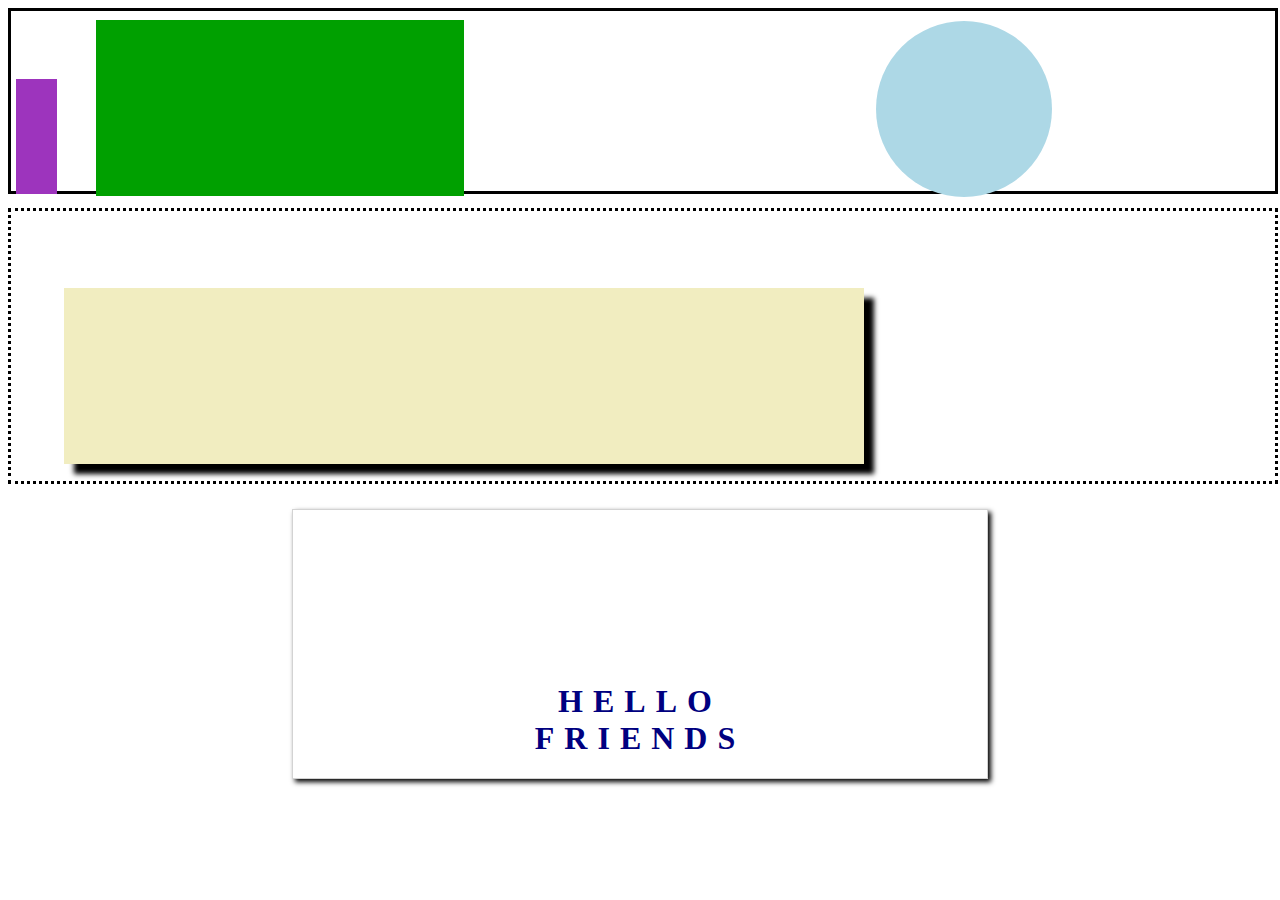
<file: second/index.html>
<!DOCTYPE html>
<html lang="en">
<head>
    <meta charset="UTF-8">
    <meta name="viewport" content="width=device-width, initial-scale=1.0">
    <meta http-equiv="X-UA-Compatible" content="ie=edge">
    <title>Document</title>
    <link rel="stylesheet" href="index.css" />
</head>

<body>
    <div class="shapes">
        <div class="rectangle-one"></div>
        <div class="rectangle-two"></div>
        <div class="circle"></div>
    </div>
    <div class="middle"></div>
        <div class="shaded-rectangle"></div>
    <div class="hello">
        <h1>HELLO <br> FRIENDS</h1>
    </div>
</body>
</html>
</file>
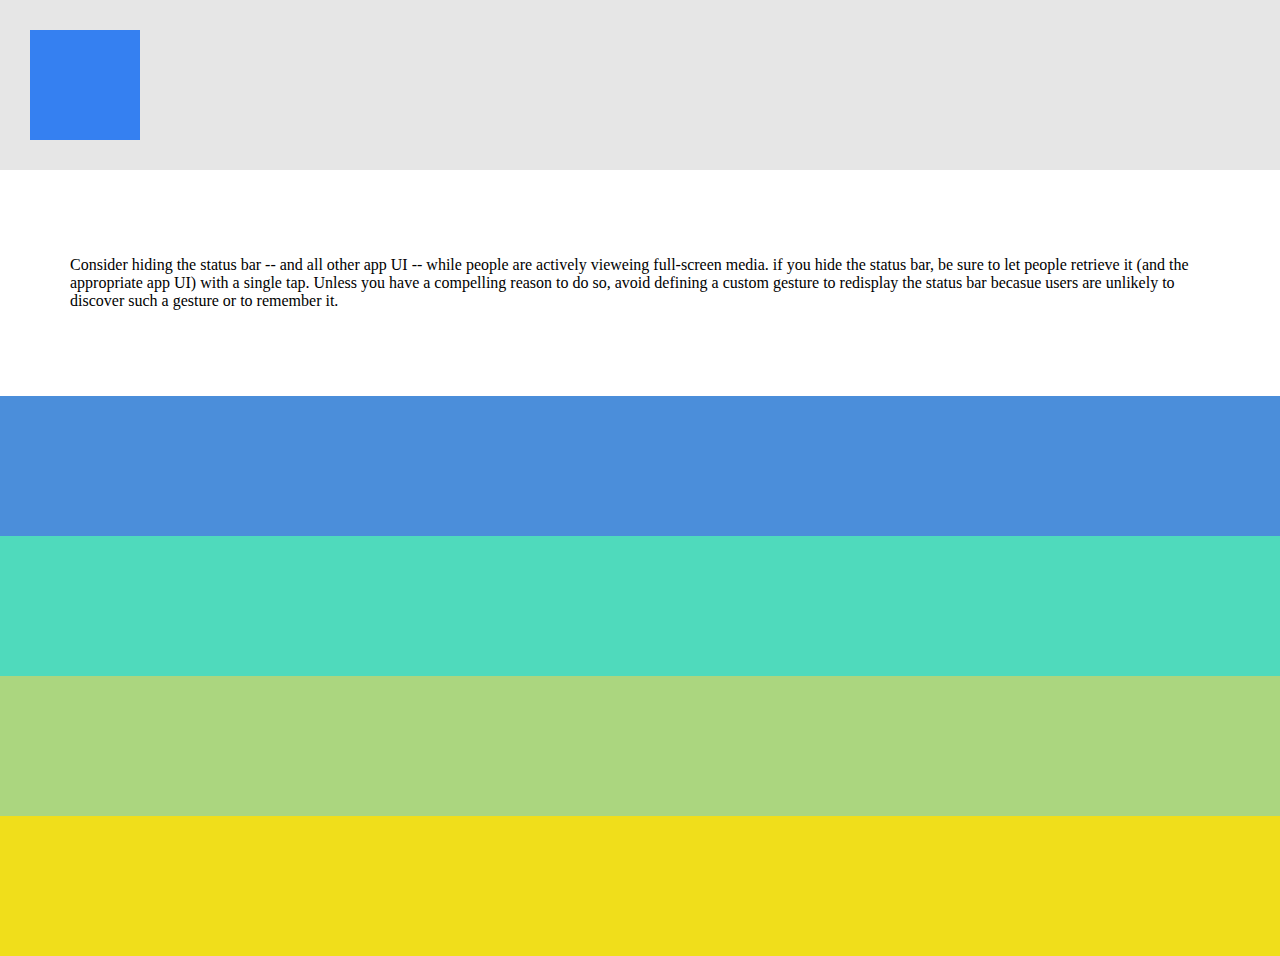
<file: third/index.html>
<!DOCTYPE html>
<html lang="en">
<head>
    <meta charset="UTF-8">
    <meta name="viewport" content="width=device-width, initial-scale=1.0">
    <meta http-equiv="X-UA-Compatible" content="ie=edge">
    <title>Document</title>
    <link rel="stylesheet" href="index.css" />

</head>
<body>
        <div class="grey-box">
            <div class="blue-box"></div>
        </div>

        <div class="paragraph">
        <p class="text">Consider hiding the status bar -- and all other app UI -- while people are actively vieweing full-screen media. if you hide the status bar, be sure to let people retrieve it (and the appropriate app UI) with a single tap. Unless you have a compelling reason to do so, avoid defining a custom gesture to redisplay the status bar becasue users are unlikely to discover such a gesture or to remember it.</p>
         </div>

    <div class="blue-box2"></div>
    <div class="teal-box"></div>
    <div class="green-box"></div>
    <div class="gold-box"></div>
</body>
</html>
</file>
<file: second/index.css>
body {
    background-color: white;
}

.shapes {
    border-style: solid;
    background-color: white;
    height: 20vh;
    width: 100%;
    margin-bottom: 1.5vh;
}

.rectangle-one {
    width: 1px;
    height: 75px;
    background-color: rgb(157, 52, 189);
    margin: 20px;
    padding: 20px;
    margin-top: 7.5vh;
    margin-left: .5vh;
}

.rectangle-two {
    width: 23em;
    height: 11em;
    background-color: rgb(0, 160, 0);
    position: absolute;
    top: 20px;
    left: 6em;
}

.circle {
    width: 11em;
    height: 11em;
    border-radius: 90%;
    background-color: lightblue;
    margin: 20px;
    position: absolute;
    top: 0.5px;
    right: 13em;
}

.middle {
    border-style: dotted;
    background-color: white;
    height: 30vh;
    width: 100%;
    margin-bottom: 1.5vh;
}

.shaded-rectangle {
    width: 50em;
    height: 11em;
    background-color: rgb(241, 237, 192);
    position: absolute;
    top: 18em;
    left: 4em;
    box-shadow: 10px 10px 5px black;
}

.hello {
    border: 1px solid lightgrey;
    box-shadow: 3px 3px 5px black;
    box-sizing: border-box;
    background-color: white;
    height: 30vh;
    width: 55%;
    margin: 25px auto;
}

h1 {
    text-align: center;
    color: navy;
    width: 100%;
    letter-spacing: 10px;
    margin-top: 25%;
}
</file>
<file: third/index.css>
body {
    margin: 0;
    padding: 0;
}

.grey-box {
    background-color: rgb(230, 230, 230);
    padding: 30px;
    box-sizing: border-box;
}
  
.blue-box {
    width: 110px;
    height: 110px;
    background-color: rgb(53, 128, 241);
}
  
.paragraph {
    background-color: white;
    box-sizing: border-box;
    padding: 70px;
}
  
.blue-box2 {
    background-color: rgb(75, 142, 218);
    padding: 70px;
    box-sizing: border-box;
}
  
.teal-box {
    background-color: rgb(79, 218, 188);
    padding: 70px;
    box-sizing: border-box;
}
  
.green-box {
    background-color: rgb(171, 214, 127);
    padding: 70px;
    box-sizing: border-box;
}
  
.gold-box {
    background-color: rgb(240, 222, 27);
    padding: 70px;
    box-sizing: border-box;
}
</file>
